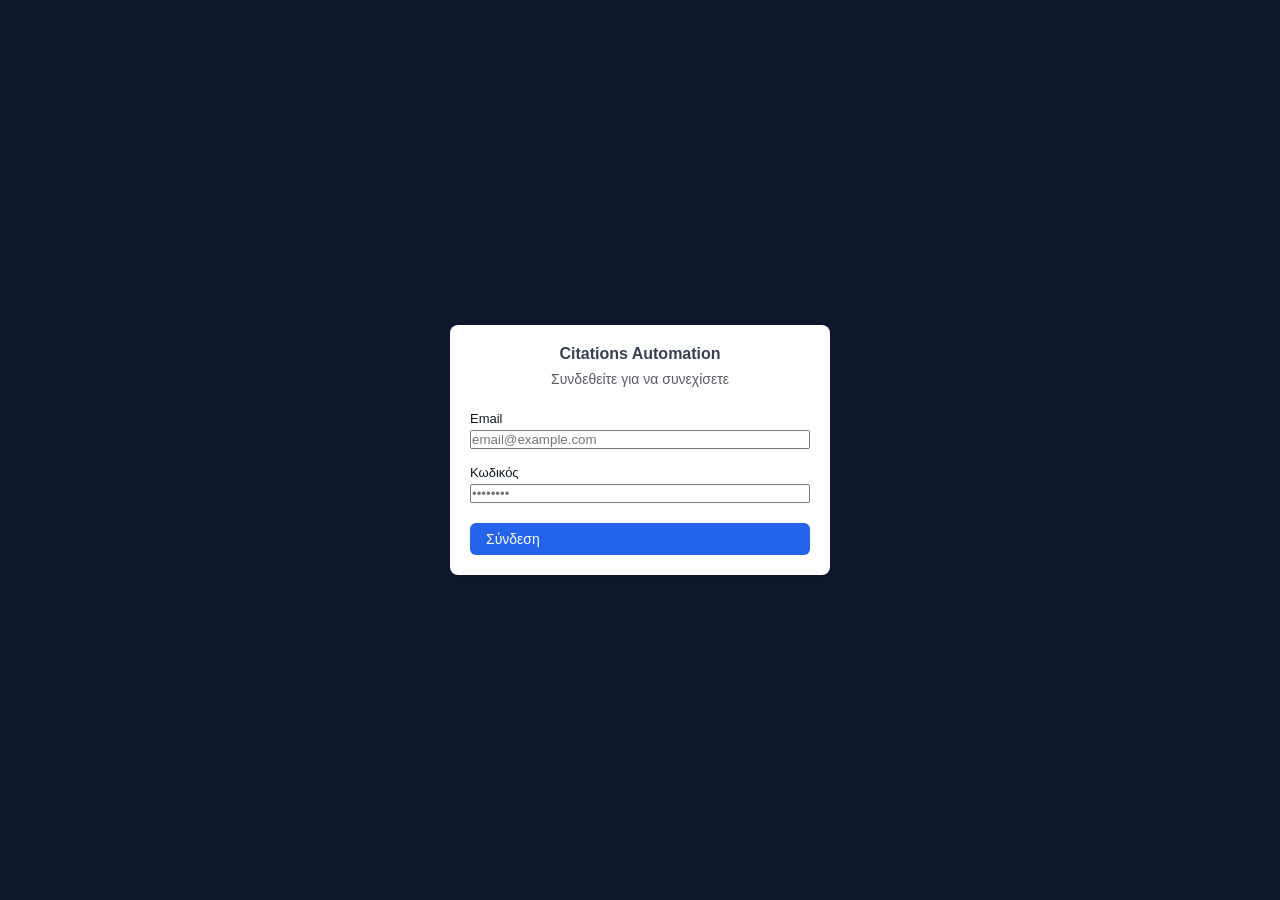
<file: public/index.html>
<!DOCTYPE html>
<html lang="el">
<head>
    <meta charset="UTF-8">
    <meta name="viewport" content="width=device-width, initial-scale=1.0">
    <title>Citations Automation</title>
    <link rel="stylesheet" href="style.css">
</head>
<body>

<!-- LOGIN SCREEN -->
<div id="loginScreen" style="display:flex;align-items:center;justify-content:center;min-height:100vh;background:#0f172a">
    <div class="card" style="max-width:380px;width:100%;margin:20px">
        <h2 style="text-align:center;margin-bottom:8px">Citations Automation</h2>
        <p style="text-align:center;opacity:0.7;margin-bottom:24px;font-size:14px">Συνδεθείτε για να συνεχίσετε</p>
        <div style="margin-bottom:16px">
            <label style="display:block;margin-bottom:4px;font-size:13px">Email</label>
            <input type="email" id="loginEmail" class="input" placeholder="email@example.com" style="width:100%">
        </div>
        <div style="margin-bottom:20px">
            <label style="display:block;margin-bottom:4px;font-size:13px">Κωδικός</label>
            <input type="password" id="loginPassword" class="input" placeholder="••••••••" style="width:100%"
                onkeydown="if(event.key==='Enter')doLogin()">
        </div>
        <div id="loginError" style="color:#f87171;font-size:13px;margin-bottom:12px;display:none"></div>
        <button class="btn btn-primary" style="width:100%" onclick="doLogin()">Σύνδεση</button>
    </div>
</div>

<!-- MAIN APP (hidden until login) -->
<div id="mainApp" style="display:none">

<div class="header">
    <div>
        <h1>Citations Automation</h1>
        <div class="subtitle">Αυτόματες καταχωρήσεις σε καταλόγους για Local SEO</div>
    </div>
    <div style="display:flex;align-items:center;gap:12px">
        <div style="font-size:13px;opacity:0.8" id="connectionStatus">Σύνδεση...</div>
        <button class="btn btn-outline" style="font-size:12px;padding:4px 12px" onclick="doLogout()">Αποσύνδεση</button>
    </div>
</div>

<div class="tabs">
    <div class="tab active" data-tab="businesses">Επιχειρήσεις</div>
    <div class="tab" data-tab="submit">Υποβολή</div>
    <div class="tab" data-tab="status">Κατάσταση</div>
    <div class="tab" data-tab="nap">NAP Checker</div>
    <div class="tab" data-tab="guide">Οδηγός</div>
    <div class="tab" data-tab="settings">Ρυθμίσεις</div>
</div>

<div class="content">

    <!-- ΕΠΙΧΕΙΡΗΣΕΙΣ -->
    <div class="tab-content active" id="tab-businesses">
        <div class="card">
            <div style="display:flex;justify-content:space-between;align-items:center;margin-bottom:16px">
                <h2>Επιχειρήσεις</h2>
                <div class="btn-group" style="margin:0">
                    <button class="btn btn-primary" onclick="showBusinessForm()">+ Νέα Επιχείρηση</button>
                    <label class="btn btn-outline">
                        Εισαγωγή CSV
                        <input type="file" accept=".csv" style="display:none" onchange="importCSV(this)">
                    </label>
                    <button class="btn btn-outline" onclick="exportCSV()">Εξαγωγή CSV</button>
                    <button class="btn btn-outline" onclick="startGoogleImport()" style="background:#4285f4;color:#fff;border-color:#4285f4">
                        <svg style="width:16px;height:16px;vertical-align:middle;margin-right:4px" viewBox="0 0 24 24"><path fill="#fff" d="M12.545 10.239v3.821h5.445c-.712 2.315-2.647 3.972-5.445 3.972a6.033 6.033 0 110-12.064c1.498 0 2.866.549 3.921 1.453l2.814-2.814A9.969 9.969 0 0012.545 2C7.021 2 2.543 6.477 2.543 12s4.478 10 10.002 10c8.396 0 10.249-7.85 9.426-11.748l-9.426-.013z"/></svg>
                        Import από Google
                    </button>
                </div>
            </div>
            <div class="table-wrap">
                <table>
                    <thead>
                        <tr>
                            <th>Επωνυμία</th>
                            <th>Πόλη</th>
                            <th>Τηλέφωνο</th>
                            <th>Κατηγορία</th>
                            <th>Καταχωρήσεις</th>
                            <th>Ενέργειες</th>
                        </tr>
                    </thead>
                    <tbody id="businessList"></tbody>
                </table>
                <div class="empty" id="emptyBusinesses">Δεν υπάρχουν επιχειρήσεις. Προσθέστε μία ή κάντε εισαγωγή CSV.</div>
            </div>
        </div>

        <!-- Φόρμα Επιχείρησης -->
        <div class="card" id="businessForm" style="display:none">
            <h2 id="formTitle">Νέα Επιχείρηση</h2>
            <input type="hidden" id="editBusinessId">
            <div class="form-grid">
                <div class="form-group">
                    <label>Επωνυμία (Ελληνικά) *</label>
                    <input type="text" id="f_name" required placeholder="π.χ. Παπαδόπουλος Υδραυλικός">
                </div>
                <div class="form-group">
                    <label>Επωνυμία (Αγγλικά)</label>
                    <input type="text" id="f_name_en" placeholder="π.χ. Papadopoulos Plumbing">
                </div>
                <div class="form-group">
                    <label>Διεύθυνση</label>
                    <input type="text" id="f_address" placeholder="π.χ. Ερμού 15">
                </div>
                <div class="form-group">
                    <label>Πόλη (Ελληνικά)</label>
                    <input type="text" id="f_city" placeholder="π.χ. Αθήνα">
                </div>
                <div class="form-group">
                    <label>Πόλη (Αγγλικά)</label>
                    <input type="text" id="f_city_en" placeholder="π.χ. Athens">
                </div>
                <div class="form-group">
                    <label>Τ.Κ.</label>
                    <input type="text" id="f_postal_code" placeholder="π.χ. 10563">
                </div>
                <div class="form-group">
                    <label>Περιοχή / Νομός</label>
                    <input type="text" id="f_region" placeholder="π.χ. Αττική">
                </div>
                <div class="form-group">
                    <label>Τηλέφωνο</label>
                    <input type="text" id="f_phone" placeholder="π.χ. 210 1234567">
                </div>
                <div class="form-group">
                    <label>Κινητό</label>
                    <input type="text" id="f_mobile" placeholder="π.χ. 69X XXXX XXX">
                </div>
                <div class="form-group">
                    <label>Email</label>
                    <input type="email" id="f_email" placeholder="π.χ. info@example.gr">
                </div>
                <div class="form-group">
                    <label>Website</label>
                    <input type="url" id="f_website" placeholder="π.χ. https://www.example.gr">
                </div>
                <div class="form-group">
                    <label>Κατηγορία (Ελληνικά)</label>
                    <input type="text" id="f_category" placeholder="π.χ. Υδραυλικός">
                </div>
                <div class="form-group">
                    <label>Κατηγορία (Αγγλικά)</label>
                    <input type="text" id="f_category_en" placeholder="π.χ. Plumber">
                </div>
                <div class="form-group">
                    <label>Υπεύθυνος Επικοινωνίας</label>
                    <input type="text" id="f_contact_person" placeholder="π.χ. Γιώργος Παπαδόπουλος">
                </div>
                <div class="form-group">
                    <label>ΑΦΜ</label>
                    <input type="text" id="f_tax_id" placeholder="π.χ. 123456789">
                </div>
                <div class="form-group">
                    <label>Ωράριο</label>
                    <input type="text" id="f_hours" placeholder="π.χ. Δευ-Παρ 09:00-17:00">
                </div>
                <div class="form-group">
                    <label>Facebook</label>
                    <input type="url" id="f_facebook" placeholder="https://facebook.com/...">
                </div>
                <div class="form-group">
                    <label>Instagram</label>
                    <input type="url" id="f_instagram" placeholder="https://instagram.com/...">
                </div>
                <div class="form-group">
                    <label>LinkedIn</label>
                    <input type="url" id="f_linkedin" placeholder="https://linkedin.com/...">
                </div>
                <div class="form-group full">
                    <label>Περιγραφή (Ελληνικά)</label>
                    <textarea id="f_description_gr" placeholder="Σύντομη περιγραφή της επιχείρησης στα ελληνικά..."></textarea>
                </div>
                <div class="form-group full">
                    <label>Περιγραφή (Αγγλικά)</label>
                    <textarea id="f_description_en" placeholder="Short business description in English..."></textarea>
                </div>
            </div>
            <div class="btn-group">
                <button class="btn btn-primary" onclick="saveBusiness()">Αποθήκευση</button>
                <button class="btn btn-outline" onclick="hideBusinessForm()">Ακύρωση</button>
            </div>
        </div>
    </div>

    <!-- Google Business Import Modal -->
    <div id="googleImportModal" style="display:none;position:fixed;top:0;left:0;right:0;bottom:0;background:rgba(0,0,0,0.5);z-index:1000;align-items:center;justify-content:center">
        <div class="card" style="max-width:600px;width:90%;max-height:80vh;overflow-y:auto;margin:auto;position:relative">
            <button onclick="closeGoogleImport()" style="position:absolute;top:12px;right:12px;background:none;border:none;font-size:20px;cursor:pointer;color:var(--gray-500)">&times;</button>
            <h2>Import από Google Business Profile</h2>
            <div id="googleImportStatus" style="margin:12px 0;font-size:13px;color:var(--gray-500)"></div>
            <div id="googleBusinessList"></div>
            <div id="googleImportActions" style="display:none;margin-top:16px">
                <button class="btn btn-primary" onclick="importSelectedGoogle()">Εισαγωγή Επιλεγμένων</button>
                <button class="btn btn-outline" onclick="closeGoogleImport()">Ακύρωση</button>
            </div>
        </div>
    </div>

    <!-- ΥΠΟΒΟΛΗ -->
    <div class="tab-content" id="tab-submit">
        <div class="card">
            <h2>1. Επιλέξτε Επιχειρήσεις</h2>
            <div style="margin-bottom:10px">
                <button class="btn btn-sm btn-outline" onclick="selectAllBusinesses()">Επιλογή Όλων</button>
                <button class="btn btn-sm btn-outline" onclick="deselectAllBusinesses()">Αποεπιλογή</button>
            </div>
            <div id="businessCheckboxList" style="max-height:300px;overflow-y:auto;border:1px solid var(--gray-200);border-radius:6px;padding:8px"></div>
        </div>

        <div class="card">
            <h2>2. Επιλέξτε Καταλόγους</h2>
            <div style="margin-bottom:10px">
                <button class="btn btn-sm btn-outline" onclick="selectAllDirs()">Επιλογή Όλων</button>
                <button class="btn btn-sm btn-outline" onclick="deselectAllDirs()">Αποεπιλογή Όλων</button>
            </div>
            <div class="dir-grid" id="directoryGrid"></div>
        </div>

        <div class="card">
            <h2>3. Εκκίνηση</h2>
            <p style="font-size:13px;color:var(--gray-500);margin-bottom:12px">
                <strong>Αυτόματη υποβολή:</strong> Ο server ανοίγει browser και συμπληρώνει τις φόρμες αυτόματα.<br>
                <strong>Χειροκίνητη:</strong> Εμφανίζει τα στοιχεία για copy-paste σε κάθε κατάλογο.
            </p>
            <div class="btn-group" style="margin:0">
                <button class="btn btn-success btn-lg" onclick="startAutoSubmit()" id="autoBtn">
                    Αυτόματη Υποβολή
                </button>
                <button class="btn btn-outline btn-lg" onclick="startAutomation()" id="startBtn">
                    Χειροκίνητη (Copy-Paste)
                </button>
                <button class="btn btn-outline btn-lg" onclick="exportReport()">
                    Εξαγωγή Report (CSV)
                </button>
            </div>
        </div>

        <div class="card" id="bulkProgress" style="display:none">
            <h2 id="bulkProgressTitle">Μαζική Υποβολή</h2>
            <div id="bulkProgressText" style="font-size:13px;color:var(--gray-500);margin-bottom:8px"></div>
            <div style="background:var(--gray-200);border-radius:8px;height:10px;overflow:hidden">
                <div id="bulkProgressBar" style="height:100%;background:var(--primary);border-radius:8px;transition:width 0.3s;width:0%"></div>
            </div>
        </div>

        <div class="card" id="progressCard" style="display:none">
            <h2>Κατάλογοι</h2>
            <div class="progress-list" id="progressList"></div>
        </div>
    </div>

    <!-- ΚΑΤΑΣΤΑΣΗ -->
    <div class="tab-content" id="tab-status">
        <div id="statusDashboard" style="display:none;margin-bottom:16px">
            <div style="display:grid;grid-template-columns:repeat(4,1fr);gap:12px;margin-bottom:16px">
                <div class="card" style="margin:0;text-align:center;padding:16px">
                    <div style="font-size:28px;font-weight:700" id="dashTotal">0</div>
                    <div style="font-size:12px;color:var(--gray-500)">Επιχειρήσεις</div>
                </div>
                <div class="card" style="margin:0;text-align:center;padding:16px">
                    <div style="font-size:28px;font-weight:700;color:var(--success)" id="dashSubmitted">0</div>
                    <div style="font-size:12px;color:var(--gray-500)">Καταχωρήσεις</div>
                </div>
                <div class="card" style="margin:0;text-align:center;padding:16px">
                    <div style="font-size:28px;font-weight:700;color:var(--warning)" id="dashPending">0</div>
                    <div style="font-size:12px;color:var(--gray-500)">Εκκρεμείς</div>
                </div>
                <div class="card" style="margin:0;text-align:center;padding:16px">
                    <div style="font-size:28px;font-weight:700;color:var(--danger)" id="dashErrors">0</div>
                    <div style="font-size:12px;color:var(--gray-500)">Σφάλματα</div>
                </div>
            </div>
            <div class="card" style="margin:0;padding:12px 16px">
                <div style="display:flex;align-items:center;gap:12px">
                    <span style="font-size:13px;font-weight:500;white-space:nowrap">Ολοκλήρωση:</span>
                    <div style="flex:1;background:var(--gray-200);border-radius:8px;height:12px;overflow:hidden">
                        <div id="dashProgressBar" style="height:100%;background:var(--success);border-radius:8px;transition:width 0.3s;width:0%"></div>
                    </div>
                    <span style="font-size:13px;font-weight:600;white-space:nowrap" id="dashProgressPct">0%</span>
                </div>
            </div>
        </div>

        <div class="card" id="resubmitFailedCard" style="display:none">
            <div style="display:flex;justify-content:space-between;align-items:center">
                <div>
                    <span style="font-size:14px;font-weight:500">Αποτυχημένες καταχωρήσεις:</span>
                    <span id="failedCount" class="badge badge-error" style="margin-left:8px">0</span>
                </div>
                <button class="btn btn-primary" onclick="resubmitAllFailed()" id="resubmitAllBtn">
                    Επανυποβολή Αποτυχημένων
                </button>
            </div>
            <div id="bulkProgressInfo" style="display:none;margin-top:12px;padding:10px;background:var(--gray-50);border-radius:6px;font-size:13px"></div>
        </div>

        <div class="card">
            <h2>Πίνακας Καταχωρήσεων</h2>
            <div class="table-wrap">
                <table class="matrix-table" id="statusMatrix">
                    <thead><tr><th>Επιχείρηση</th></tr></thead>
                    <tbody></tbody>
                </table>
            </div>
            <div class="empty" id="emptyStatus">Δεν υπάρχουν καταχωρήσεις ακόμα.</div>
        </div>
    </div>

    <!-- NAP CHECKER -->
    <div class="tab-content" id="tab-nap">
        <div class="card" style="background:linear-gradient(135deg,#f0fdf4,#dcfce7);border:1px solid #86efac">
            <h2 style="margin-bottom:4px">NAP Consistency Checker</h2>
            <p style="color:var(--gray-500)">
                Ελέγχει αν τα στοιχεία Name, Address, Phone (NAP) είναι σωστά και συνεπή σε κάθε κατάλογο.
            </p>
        </div>

        <div class="card">
            <h2>1. Επιλέξτε Επιχείρηση</h2>
            <select id="napBusinessSelect" style="width:100%;padding:10px;border:1px solid var(--gray-300);border-radius:6px;font-size:14px">
                <option value="">-- Επιλέξτε επιχείρηση --</option>
            </select>
            <div style="margin-top:12px">
                <button class="btn btn-success" onclick="startNapCheck()">Έλεγχος NAP</button>
            </div>
        </div>

        <div class="card" id="napResults" style="display:none">
            <h2>Αποτελέσματα NAP</h2>
            <div id="napScore" style="text-align:center;padding:16px;margin-bottom:16px;border-radius:8px;font-size:20px;font-weight:bold"></div>
            <div class="table-wrap">
                <table id="napTable">
                    <thead>
                        <tr>
                            <th>Κατάλογος</th>
                            <th>Βρέθηκε</th>
                            <th>Name</th>
                            <th>Address</th>
                            <th>Phone</th>
                            <th>Link</th>
                        </tr>
                    </thead>
                    <tbody id="napTableBody"></tbody>
                </table>
            </div>
            <div id="napProgress" style="margin-top:12px;font-size:13px;color:var(--gray-500)"></div>
        </div>
    </div>

    <!-- ΟΔΗΓΟΣ -->
    <div class="tab-content" id="tab-guide">

        <div class="card" style="background:linear-gradient(135deg,#eff6ff,#dbeafe);border:1px solid #bfdbfe">
            <h2 style="margin-bottom:4px">Οδηγός Χρήσης</h2>
            <p style="color:var(--gray-500)">
                Αυτοματοποιημένες καταχωρήσεις επιχειρήσεων σε 8 online καταλόγους για Local SEO.
            </p>
        </div>

        <!-- ΤΙ ΚΑΝΕΙ -->
        <div class="card">
            <h2>Τι κάνει αυτό το εργαλείο;</h2>
            <p style="line-height:1.8">
                Παίρνει τα στοιχεία μιας επιχείρησης (Όνομα, Διεύθυνση, Τηλέφωνο, κλπ) και τα
                <strong>υποβάλλει αυτόματα</strong> σε online καταλόγους επιχειρήσεων.
                Αυτές οι καταχωρήσεις (citations) βοηθούν την επιχείρηση να εμφανίζεται ψηλότερα
                στα τοπικά αποτελέσματα αναζήτησης (Google Maps κλπ).
            </p>
            <p style="line-height:1.8;margin-top:8px">
                Αντί να μπαίνετε χειροκίνητα σε κάθε κατάλογο και να συμπληρώνετε φόρμες,
                το εργαλείο <strong>ανοίγει αυτόματα browser</strong>, συμπληρώνει τα πεδία,
                και σταματάει μόνο όταν χρειάζεται κάτι χειροκίνητο (CAPTCHA, login).
            </p>
            <div style="background:var(--gray-50);padding:14px;border-radius:6px;margin-top:12px;font-size:14px;line-height:1.7">
                <strong>~15-20 λεπτά</strong> ανά επιχείρηση για 8 καταλόγους (αντί 2+ ώρες χειροκίνητα)
            </div>
        </div>

        <!-- ΒΗΜΑΤΑ -->
        <div class="card">
            <h2>Πώς δουλεύει βήμα-βήμα</h2>

            <div class="guide-step">
                <div class="guide-step-number">1</div>
                <div class="guide-step-content">
                    <h3>Προσθέστε επιχείρηση <span style="font-weight:400;color:var(--gray-500)">(tab "Επιχειρήσεις")</span></h3>
                    <p>Πατήστε <strong>"+ Νέα Επιχείρηση"</strong> και συμπληρώστε τα στοιχεία.</p>
                    <div class="guide-fields">
                        <div class="guide-field required">
                            <div class="guide-field-label">Υποχρεωτικά</div>
                            <div>Επωνυμία (Ελληνικά)</div>
                        </div>
                        <div class="guide-field recommended">
                            <div class="guide-field-label">Συνιστώμενα</div>
                            <div>Επωνυμία EN, Διεύθυνση, Πόλη (GR+EN), Τηλέφωνο, Email, Website, Κατηγορία (GR+EN), Περιγραφή (GR+EN)</div>
                        </div>
                    </div>
                    <p style="margin-top:8px;color:var(--gray-500);font-size:13px">
                        Όσο περισσότερα πεδία συμπληρώσετε, τόσο καλύτερα δουλεύει ο αυτοματισμός.
                    </p>
                </div>
            </div>

            <div class="guide-step">
                <div class="guide-step-number">2</div>
                <div class="guide-step-content">
                    <h3>Ξεκινήστε την υποβολή <span style="font-weight:400;color:var(--gray-500)">(tab "Υποβολή")</span></h3>
                    <p>Επιλέξτε την επιχείρηση, τσεκάρετε τους καταλόγους, και πατήστε <strong>"Εκκίνηση Αυτοματισμού"</strong>.</p>
                </div>
            </div>

            <div class="guide-step">
                <div class="guide-step-number">3</div>
                <div class="guide-step-content">
                    <h3>Κατά τον αυτοματισμό</h3>
                    <p>Για κάθε κατάλογο γίνονται τα εξής:</p>
                    <div class="guide-flow">
                        <div class="guide-flow-item">Ανοίγει browser</div>
                        <div class="guide-flow-arrow">&rarr;</div>
                        <div class="guide-flow-item">Πηγαίνει στη σελίδα εγγραφής</div>
                        <div class="guide-flow-arrow">&rarr;</div>
                        <div class="guide-flow-item highlight">Συμπληρώνει αυτόματα τα πεδία</div>
                        <div class="guide-flow-arrow">&rarr;</div>
                        <div class="guide-flow-item warning">Σταματάει - Εμφανίζεται πορτοκαλί μπάρα</div>
                    </div>
                    <p style="margin-top:12px">Εσείς:</p>
                    <ol style="margin-left:20px;line-height:2">
                        <li>Ελέγχετε τα στοιχεία στον browser</li>
                        <li>Λύνετε τυχόν CAPTCHA</li>
                        <li>Πατάτε <strong>"Συνέχεια"</strong> στην πορτοκαλί μπάρα</li>
                    </ol>
                    <p style="margin-top:4px;color:var(--gray-500);font-size:13px">Μετά προχωράει αυτόματα στον επόμενο κατάλογο.</p>
                </div>
            </div>

            <div class="guide-step">
                <div class="guide-step-number">4</div>
                <div class="guide-step-content">
                    <h3>Παρακολούθηση <span style="font-weight:400;color:var(--gray-500)">(tab "Κατάσταση")</span></h3>
                    <p>Πίνακας με όλες τις επιχειρήσεις και τους καταλόγους. Κάθε κελί δείχνει:</p>
                    <div style="display:flex;gap:16px;margin-top:10px;flex-wrap:wrap;align-items:center">
                        <div><span class="badge badge-pending">Εκκρεμεί</span> Δεν έχει υποβληθεί</div>
                        <div><span class="badge badge-running">Σε εξέλιξη</span> Τρέχει τώρα</div>
                        <div><span class="badge badge-waiting">Αναμονή</span> Θέλει ενέργεια</div>
                        <div><span class="badge badge-submitted">Ολοκληρώθηκε</span> Υποβλήθηκε</div>
                        <div><span class="badge badge-error">Σφάλμα</span> Απέτυχε</div>
                    </div>
                </div>
            </div>
        </div>

        <!-- ΚΑΤΑΛΟΓΟΙ -->
        <div class="card">
            <h2>Υποστηριζόμενοι κατάλογοι (6)</h2>
            <table>
                <thead>
                    <tr>
                        <th>Κατάλογος</th>
                        <th>Τύπος</th>
                        <th>Λεπτομέρειες</th>
                    </tr>
                </thead>
                <tbody>
                    <tr>
                        <td><strong>Χρυσός Οδηγός (xo.gr)</strong></td>
                        <td><span class="badge badge-submitted">Ελληνικός</span></td>
                        <td>Ο μεγαλύτερος ελληνικός κατάλογος. Δωρεάν εγγραφή. Αυτόματη συμπλήρωση φόρμας.</td>
                    </tr>
                    <tr>
                        <td><strong>Vrisko.gr (11880)</strong></td>
                        <td><span class="badge badge-submitted">Ελληνικός</span></td>
                        <td>Δεύτερος μεγαλύτερος ελληνικός κατάλογος. Δωρεάν εγγραφή. Αυτόματη συμπλήρωση.</td>
                    </tr>
                    <tr>
                        <td><strong>Vres.gr</strong></td>
                        <td><span class="badge badge-submitted">Ελληνικός</span></td>
                        <td>Ελληνικός κατάλογος επιχειρήσεων. Δωρεάν εγγραφή.</td>
                    </tr>
                    <tr>
                        <td><strong>FindHere.gr</strong></td>
                        <td><span class="badge badge-submitted">Ελληνικός</span></td>
                        <td>Ελληνικός κατάλογος. Δωρεάν καταχώρηση επιχείρησης.</td>
                    </tr>
                    <tr>
                        <td><strong>StigMap.gr</strong></td>
                        <td><span class="badge badge-submitted">Ελληνικός</span></td>
                        <td>Ελληνικός κατάλογος με χάρτη. Δωρεάν εγγραφή.</td>
                    </tr>
                    <tr>
                        <td><strong>CityMaps.gr</strong></td>
                        <td><span class="badge badge-submitted">Ελληνικός</span></td>
                        <td>Ελληνικός κατάλογος με χάρτες πόλεων. Δωρεάν καταχώρηση.</td>
                    </tr>
                </tbody>
            </table>
        </div>

        <!-- TIPS -->
        <div class="card">
            <h2>Σημαντικές συμβουλές</h2>
            <div class="guide-tips">
                <div class="guide-tip">
                    <div class="guide-tip-icon" style="background:#dcfce7;color:var(--success)">!</div>
                    <div>
                        <strong>Συνέπεια στα στοιχεία (NAP)</strong><br>
                        <span style="color:var(--gray-500)">Χρησιμοποιήστε ακριβώς το ίδιο Όνομα, Διεύθυνση και Τηλέφωνο σε όλους τους καταλόγους. Αυτός είναι ο #1 παράγοντας για τα citations.</span>
                    </div>
                </div>
                <div class="guide-tip">
                    <div class="guide-tip-icon" style="background:#dbeafe;color:var(--primary)">!</div>
                    <div>
                        <strong>Συμπληρώστε τα στοιχεία στα Ελληνικά</strong><br>
                        <span style="color:var(--gray-500)">Όλοι οι κατάλογοι είναι ελληνικοί και χρησιμοποιούν τα ελληνικά στοιχεία.</span>
                    </div>
                </div>
                <div class="guide-tip">
                    <div class="guide-tip-icon" style="background:#fef3c7;color:var(--warning)">!</div>
                    <div>
                        <strong>Ελέγξτε τα email σας μετά τις υποβολές</strong><br>
                        <span style="color:var(--gray-500)">Οι περισσότεροι κατάλογοι στέλνουν email επαλήθευσης. Πρέπει να πατήσετε τον σύνδεσμο.</span>
                    </div>
                </div>
                <div class="guide-tip">
                    <div class="guide-tip-icon" style="background:#f3e8ff;color:#7c3aed">!</div>
                    <div>
                        <strong>Κάποιοι κατάλογοι θέλουν λογαριασμό</strong><br>
                        <span style="color:var(--gray-500)">Bing &rarr; Microsoft account, Apple &rarr; Apple ID. Φτιάξτε τους πριν ξεκινήσετε.</span>
                    </div>
                </div>
                <div class="guide-tip">
                    <div class="guide-tip-icon" style="background:#fce4ec;color:var(--danger)">!</div>
                    <div>
                        <strong>Μία επιχείρηση τη φορά</strong><br>
                        <span style="color:var(--gray-500)">Ο αυτοματισμός ανοίγει πραγματικά παράθυρα browser. Ολοκληρώστε μία επιχείρηση πριν ξεκινήσετε την επόμενη.</span>
                    </div>
                </div>
                <div class="guide-tip">
                    <div class="guide-tip-icon" style="background:#dcfce7;color:var(--success)">!</div>
                    <div>
                        <strong>Χρησιμοποιήστε συγκεκριμένες κατηγορίες</strong><br>
                        <span style="color:var(--gray-500)">Π.χ. "Υδραυλικός" αντί "Υπηρεσίες". Το εργαλείο τις πληκτρολογεί για autocomplete.</span>
                    </div>
                </div>
            </div>
        </div>

        <!-- ΜΑΖΙΚΗ ΕΙΣΑΓΩΓΗ -->
        <div class="card">
            <h2>Μαζική εισαγωγή με CSV</h2>
            <p style="line-height:1.8;margin-bottom:12px">
                Για πολλές επιχειρήσεις μαζί, φτιάξτε ένα αρχείο CSV (π.χ. στο Excel/Google Sheets)
                και κάντε κλικ στο "Εισαγωγή CSV". Το εργαλείο αναγνωρίζει πολλά ονόματα στηλών:
            </p>
            <div style="overflow-x:auto">
                <table style="font-size:13px">
                    <thead>
                        <tr><th>Πεδίο</th><th>Αποδεκτά ονόματα στηλών</th></tr>
                    </thead>
                    <tbody>
                        <tr><td>Επωνυμία</td><td><code>business_name</code>, <code>company_name</code>, <code>eponymia</code>, <code>name</code></td></tr>
                        <tr><td>Διεύθυνση</td><td><code>address</code>, <code>dieuthinsi</code>, <code>street</code></td></tr>
                        <tr><td>Πόλη</td><td><code>city</code>, <code>poli</code></td></tr>
                        <tr><td>Τ.Κ.</td><td><code>postal_code</code>, <code>zip</code>, <code>tk</code></td></tr>
                        <tr><td>Τηλέφωνο</td><td><code>phone</code>, <code>tilefono</code>, <code>tel</code></td></tr>
                        <tr><td>Κινητό</td><td><code>mobile</code>, <code>kinito</code></td></tr>
                        <tr><td>Email</td><td><code>email</code></td></tr>
                        <tr><td>Website</td><td><code>website</code>, <code>url</code></td></tr>
                        <tr><td>Κατηγορία</td><td><code>category</code>, <code>kategoria</code></td></tr>
                        <tr><td>Περιγραφή</td><td><code>description_gr</code>, <code>perigrafi</code></td></tr>
                        <tr><td>ΑΦΜ</td><td><code>tax_id</code>, <code>afm</code></td></tr>
                        <tr><td>Νομός</td><td><code>region</code>, <code>nomos</code></td></tr>
                        <tr><td>Ωράριο</td><td><code>hours</code>, <code>ores</code></td></tr>
                    </tbody>
                </table>
            </div>
        </div>

        <!-- ΑΝΤΙΜΕΤΩΠΙΣΗ ΠΡΟΒΛΗΜΑΤΩΝ -->
        <div class="card">
            <h2>Αντιμετώπιση προβλημάτων</h2>
            <table style="font-size:13px">
                <thead><tr><th style="width:35%">Πρόβλημα</th><th>Λύση</th></tr></thead>
                <tbody>
                    <tr>
                        <td>Δεν ανοίγει browser</td>
                        <td>Βεβαιωθείτε ότι είναι εγκατεστημένο το Playwright: <code>python3 -m playwright install chromium</code></td>
                    </tr>
                    <tr>
                        <td>Τα πεδία δεν συμπληρώνονται σωστά</td>
                        <td>Ο κατάλογος μπορεί να άλλαξε τη σελίδα του. Τα selectors στα αρχεία automation χρειάζονται ενημέρωση.</td>
                    </tr>
                    <tr>
                        <td>Ο αυτοματισμός κολλάει</td>
                        <td>Ελέγξτε το παράθυρο browser για popups ή dialogs. Κλείστε τα χειροκίνητα και πατήστε "Συνέχεια".</td>
                    </tr>
                    <tr>
                        <td>Σφάλμα "No active automation"</td>
                        <td>Ο αυτοματισμός μπορεί να τελείωσε ή να απέτυχε. Ελέγξτε τον πίνακα προόδου.</td>
                    </tr>
                    <tr>
                        <td>Το CSV δεν φορτώνει</td>
                        <td>Βεβαιωθείτε ότι το αρχείο είναι UTF-8 και έχει header row με αναγνωρίσιμα ονόματα στηλών.</td>
                    </tr>
                </tbody>
            </table>
        </div>

    </div>

    <!-- ΡΥΘΜΙΣΕΙΣ -->
    <div class="tab-content" id="tab-settings">
        <div class="card">
            <h2>CAPTCHA Solver (2Captcha)</h2>
            <p style="font-size:13px;color:var(--gray-500);margin-bottom:12px">
                Για αυτόματη επίλυση CAPTCHA χρειάζεται λογαριασμός στο
                <a href="https://2captcha.com/?from=23telegramdeveloperbots" target="_blank">2captcha.com</a>.
                Κόστος: ~$2-3 ανά 1000 CAPTCHAs. Χωρίς αυτό, ο αυτοματισμός σταματάει στα CAPTCHA.
            </p>
            <div class="form-grid" style="max-width:500px">
                <div class="form-group">
                    <label>2Captcha API Key</label>
                    <input type="text" id="setting_twocaptcha" placeholder="Εισάγετε το API key...">
                </div>
            </div>
            <div class="btn-group">
                <button class="btn btn-primary" onclick="saveCaptchaKey()">Αποθήκευση</button>
            </div>
            <div id="captchaStatus" style="margin-top:10px;font-size:13px;color:var(--gray-500)"></div>
        </div>

        <div class="card">
            <h2>Proxies</h2>
            <p style="font-size:13px;color:var(--gray-500);margin-bottom:12px">
                Λίστα proxy servers (ένα ανά γραμμή, format: <code>http://user:pass@host:port</code>).
                Χρησιμοποιούνται τυχαία σε κάθε κατάλογο για αποφυγή blocks.
            </p>
            <div class="form-group" style="max-width:500px">
                <textarea id="setting_proxies" rows="4" placeholder="http://user:pass@proxy1.com:8080&#10;http://user:pass@proxy2.com:8080"></textarea>
            </div>
            <div class="btn-group">
                <button class="btn btn-primary" onclick="saveProxyList()">Αποθήκευση</button>
            </div>
            <div id="proxyStatus" style="margin-top:10px;font-size:13px"></div>
        </div>

        <div class="card">
            <h2>Email Ειδοποιήσεις</h2>
            <p style="font-size:13px;color:var(--gray-500);margin-bottom:12px">
                Αποστολή email όταν ολοκληρωθούν όλες οι υποβολές μιας επιχείρησης.
            </p>
            <div class="form-grid" style="max-width:500px">
                <div class="form-group">
                    <label>SMTP Host</label>
                    <input type="text" id="setting_smtp_host" placeholder="smtp.gmail.com">
                </div>
                <div class="form-group">
                    <label>SMTP Port</label>
                    <input type="text" id="setting_smtp_port" placeholder="587">
                </div>
                <div class="form-group">
                    <label>SMTP User</label>
                    <input type="text" id="setting_smtp_user" placeholder="email@example.com">
                </div>
                <div class="form-group">
                    <label>SMTP Password</label>
                    <input type="password" id="setting_smtp_password" placeholder="••••••••">
                </div>
                <div class="form-group full">
                    <label>Email Ειδοποίησης</label>
                    <input type="email" id="setting_notify_email" placeholder="notify@example.com">
                </div>
            </div>
            <div class="btn-group">
                <button class="btn btn-primary" onclick="saveEmailSettings()">Αποθήκευση</button>
            </div>
            <div id="emailStatus" style="margin-top:10px;font-size:13px"></div>
        </div>

        <div class="card">
            <h2>Google Business Profile</h2>
            <p style="font-size:13px;color:var(--gray-500);margin-bottom:12px">
                Σύνδεση με Google Business Profile API για αυτόματη εισαγωγή στοιχείων επιχειρήσεων.
                Χρειάζεται Google Cloud project με Business Profile API enabled.
            </p>
            <div class="form-grid" style="max-width:500px">
                <div class="form-group">
                    <label>Google Client ID</label>
                    <input type="text" id="setting_google_client_id" placeholder="xxxxx.apps.googleusercontent.com">
                </div>
                <div class="form-group">
                    <label>Google Client Secret</label>
                    <input type="password" id="setting_google_client_secret" placeholder="••••••••">
                </div>
            </div>
            <div class="btn-group">
                <button class="btn btn-primary" onclick="saveGoogleSettings()">Αποθήκευση</button>
            </div>
            <div id="googleSettingsStatus" style="margin-top:10px;font-size:13px"></div>
        </div>

        <div class="card">
            <h2>Automation Server</h2>
            <p style="font-size:13px;color:var(--gray-500);margin-bottom:8px">
                Σύνδεση με τον VPS server που τρέχει τον αυτοματισμό.
            </p>
            <div style="display:flex;gap:10px;align-items:center">
                <span style="font-size:14px;font-weight:500">Status:</span>
                <span id="serverStatus" class="badge badge-pending">Checking...</span>
            </div>
        </div>
    </div>

</div>


</div><!-- /mainApp -->

<script src="supabase-config.js"></script>
<script src="app.js"></script>
<script>
// Login via Supabase Auth
async function doLogin() {
    const email = document.getElementById('loginEmail').value.trim();
    const pass = document.getElementById('loginPassword').value;
    const errEl = document.getElementById('loginError');
    errEl.style.display = 'none';

    if (!email || !pass) {
        errEl.textContent = 'Συμπληρώστε email και κωδικό';
        errEl.style.display = 'block';
        return;
    }

    try {
        const res = await fetch(`${SUPABASE_URL}/auth/v1/token?grant_type=password`, {
            method: 'POST',
            headers: {
                'apikey': SUPABASE_ANON_KEY,
                'Content-Type': 'application/json',
            },
            body: JSON.stringify({ email, password: pass }),
        });
        const data = await res.json();

        if (data.access_token) {
            localStorage.setItem('citations_token', data.access_token);
            localStorage.setItem('citations_email', email);
            showApp();
        } else {
            errEl.textContent = data.error_description || data.msg || 'Λάθος email ή κωδικός';
            errEl.style.display = 'block';
        }
    } catch (e) {
        errEl.textContent = 'Σφάλμα σύνδεσης. Δοκιμάστε ξανά.';
        errEl.style.display = 'block';
    }
}

function showApp() {
    document.getElementById('loginScreen').style.display = 'none';
    document.getElementById('mainApp').style.display = 'block';
}

function doLogout() {
    localStorage.removeItem('citations_token');
    localStorage.removeItem('citations_email');
    document.getElementById('mainApp').style.display = 'none';
    document.getElementById('loginScreen').style.display = 'flex';
}

// Auto-login if token exists
(function checkSession() {
    const token = localStorage.getItem('citations_token');
    if (token) {
        // Verify token is still valid
        fetch(`${SUPABASE_URL}/auth/v1/user`, {
            headers: {
                'apikey': SUPABASE_ANON_KEY,
                'Authorization': `Bearer ${token}`,
            },
        }).then(r => {
            if (r.ok) showApp();
            else doLogout();
        }).catch(() => doLogout());
    }
})();
</script>
</body>
</html>
</file>
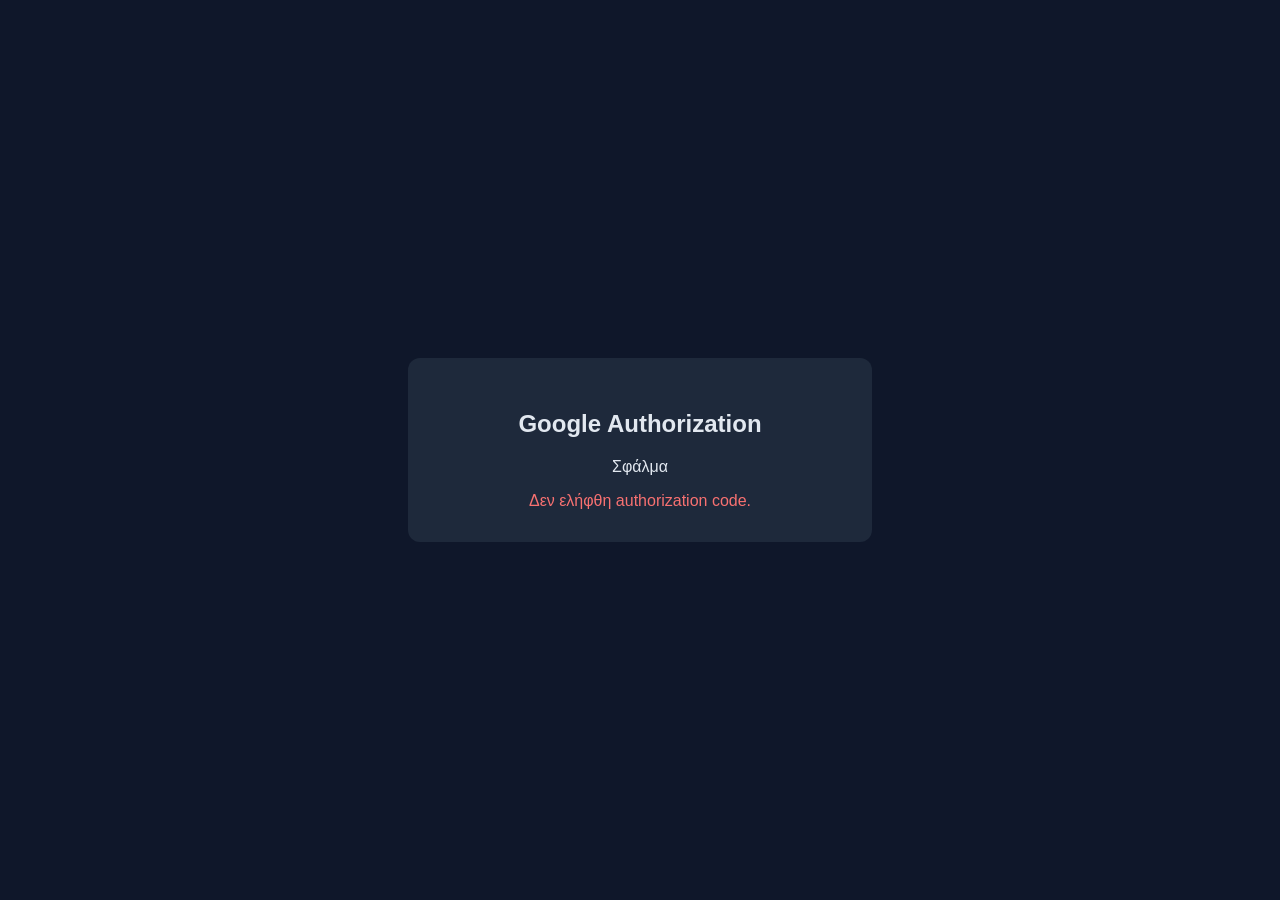
<file: public/google-callback.html>
<!DOCTYPE html>
<html lang="el">
<head>
    <meta charset="UTF-8">
    <meta name="viewport" content="width=device-width, initial-scale=1.0">
    <title>Google Authorization - Citations</title>
    <style>
        body {
            font-family: -apple-system, BlinkMacSystemFont, 'Segoe UI', Roboto, sans-serif;
            display: flex; align-items: center; justify-content: center;
            min-height: 100vh; margin: 0; background: #0f172a; color: #e2e8f0;
        }
        .card {
            background: #1e293b; border-radius: 12px; padding: 32px;
            max-width: 400px; width: 90%; text-align: center;
        }
        .spinner {
            border: 3px solid #334155; border-top: 3px solid #4285f4;
            border-radius: 50%; width: 40px; height: 40px;
            animation: spin 1s linear infinite; margin: 16px auto;
        }
        @keyframes spin { to { transform: rotate(360deg); } }
        .error { color: #f87171; margin-top: 12px; }
        .success { color: #86efac; margin-top: 12px; }
    </style>
</head>
<body>
    <div class="card">
        <h2>Google Authorization</h2>
        <div class="spinner" id="spinner"></div>
        <p id="status">Ολοκλήρωση σύνδεσης με Google...</p>
        <div id="message"></div>
    </div>

    <script>
    (function() {
        const params = new URLSearchParams(window.location.search);
        const code = params.get('code');
        const error = params.get('error');

        if (error) {
            document.getElementById('spinner').style.display = 'none';
            document.getElementById('status').textContent = 'Η σύνδεση ακυρώθηκε.';
            document.getElementById('message').className = 'error';
            document.getElementById('message').textContent = error;
            return;
        }

        if (code) {
            // Send code back to parent window
            if (window.opener) {
                window.opener.postMessage({ type: 'google_auth_code', code: code }, '*');
                document.getElementById('spinner').style.display = 'none';
                document.getElementById('status').textContent = 'Επιτυχής σύνδεση!';
                document.getElementById('message').className = 'success';
                document.getElementById('message').textContent = 'Μπορείτε να κλείσετε αυτό το παράθυρο.';
                setTimeout(() => window.close(), 2000);
            } else {
                document.getElementById('spinner').style.display = 'none';
                document.getElementById('status').textContent = 'Ο κωδικός λήφθηκε.';
                document.getElementById('message').className = 'success';
                document.getElementById('message').textContent = 'Κλείστε αυτό το παράθυρο και επιστρέψτε στην εφαρμογή.';
            }
        } else {
            document.getElementById('spinner').style.display = 'none';
            document.getElementById('status').textContent = 'Σφάλμα';
            document.getElementById('message').className = 'error';
            document.getElementById('message').textContent = 'Δεν ελήφθη authorization code.';
        }
    })();
    </script>
</body>
</html>
</file>
<file: public/style.css>
:root {
    --primary: #2563eb;
    --primary-dark: #1d4ed8;
    --success: #16a34a;
    --warning: #d97706;
    --danger: #dc2626;
    --gray-50: #f9fafb;
    --gray-100: #f3f4f6;
    --gray-200: #e5e7eb;
    --gray-300: #d1d5db;
    --gray-500: #6b7280;
    --gray-700: #374151;
    --gray-900: #111827;
    --radius: 8px;
}

* { box-sizing: border-box; margin: 0; padding: 0; }

body {
    font-family: -apple-system, BlinkMacSystemFont, 'Segoe UI', Roboto, sans-serif;
    background: var(--gray-50);
    color: var(--gray-900);
    min-height: 100vh;
}

/* Header */
.header {
    background: linear-gradient(135deg, var(--primary) 0%, var(--primary-dark) 100%);
    color: white;
    padding: 16px 24px;
    display: flex;
    align-items: center;
    justify-content: space-between;
    box-shadow: 0 2px 8px rgba(0,0,0,0.15);
}
.header h1 { font-size: 20px; font-weight: 600; }
.header .subtitle { font-size: 13px; opacity: 0.85; }

/* Tabs */
.tabs {
    display: flex;
    background: white;
    border-bottom: 2px solid var(--gray-200);
    padding: 0 24px;
}
.tab {
    padding: 12px 20px;
    cursor: pointer;
    font-size: 14px;
    font-weight: 500;
    color: var(--gray-500);
    border-bottom: 2px solid transparent;
    margin-bottom: -2px;
    transition: all 0.2s;
}
.tab:hover { color: var(--gray-700); }
.tab.active { color: var(--primary); border-bottom-color: var(--primary); }

/* Content */
.content { padding: 24px; max-width: 1200px; margin: 0 auto; }
.tab-content { display: none; }
.tab-content.active { display: block; }

/* Cards */
.card {
    background: white;
    border-radius: var(--radius);
    box-shadow: 0 1px 3px rgba(0,0,0,0.1);
    padding: 20px;
    margin-bottom: 16px;
}
.card h2 { font-size: 16px; margin-bottom: 16px; color: var(--gray-700); }

/* Forms */
.form-grid {
    display: grid;
    grid-template-columns: repeat(auto-fill, minmax(280px, 1fr));
    gap: 12px;
}
.form-group { display: flex; flex-direction: column; }
.form-group label {
    font-size: 12px;
    font-weight: 600;
    color: var(--gray-500);
    margin-bottom: 4px;
    text-transform: uppercase;
    letter-spacing: 0.5px;
}
.form-group input, .form-group textarea, .form-group select {
    padding: 8px 12px;
    border: 1px solid var(--gray-300);
    border-radius: 6px;
    font-size: 14px;
    transition: border-color 0.2s;
}
.form-group input:focus, .form-group textarea:focus {
    outline: none;
    border-color: var(--primary);
    box-shadow: 0 0 0 3px rgba(37, 99, 235, 0.1);
}
.form-group textarea { min-height: 80px; resize: vertical; }
.form-group.full { grid-column: 1 / -1; }

/* Buttons */
.btn {
    padding: 8px 16px;
    border: none;
    border-radius: 6px;
    font-size: 14px;
    font-weight: 500;
    cursor: pointer;
    transition: all 0.2s;
    display: inline-flex;
    align-items: center;
    gap: 6px;
}
.btn-primary { background: var(--primary); color: white; }
.btn-primary:hover { background: var(--primary-dark); }
.btn-success { background: var(--success); color: white; }
.btn-success:hover { background: #15803d; }
.btn-danger { background: var(--danger); color: white; }
.btn-danger:hover { background: #b91c1c; }
.btn-outline {
    background: white;
    color: var(--gray-700);
    border: 1px solid var(--gray-300);
}
.btn-outline:hover { background: var(--gray-50); }
.btn-sm { padding: 5px 10px; font-size: 12px; }
.btn-lg { padding: 12px 24px; font-size: 16px; }

.btn-group { display: flex; gap: 8px; margin-top: 16px; }

/* Table */
.table-wrap { overflow-x: auto; }
table { width: 100%; border-collapse: collapse; font-size: 14px; }
th { text-align: left; padding: 10px 12px; background: var(--gray-50); color: var(--gray-500); font-size: 12px; text-transform: uppercase; letter-spacing: 0.5px; border-bottom: 2px solid var(--gray-200); }
td { padding: 10px 12px; border-bottom: 1px solid var(--gray-100); }
tr:hover td { background: var(--gray-50); }

/* Status badges */
.badge {
    display: inline-block;
    padding: 2px 8px;
    border-radius: 12px;
    font-size: 11px;
    font-weight: 600;
    text-transform: uppercase;
}
.badge-pending { background: var(--gray-100); color: var(--gray-500); }
.badge-running { background: #dbeafe; color: var(--primary); }
.badge-submitted { background: #dcfce7; color: var(--success); }
.badge-error { background: #fee2e2; color: var(--danger); }
.badge-already_listed { background: #e0e7ff; color: #4338ca; }
.badge-waiting { background: #fef3c7; color: var(--warning); }

/* Directory checkboxes */
.dir-grid {
    display: grid;
    grid-template-columns: repeat(auto-fill, minmax(260px, 1fr));
    gap: 10px;
}
.dir-item {
    display: flex;
    align-items: center;
    gap: 10px;
    padding: 12px;
    border: 1px solid var(--gray-200);
    border-radius: 6px;
    cursor: pointer;
    transition: all 0.2s;
}
.dir-item:hover { border-color: var(--primary); background: #eff6ff; }
.dir-item.selected { border-color: var(--primary); background: #eff6ff; }
.dir-item input[type="checkbox"] { width: 18px; height: 18px; accent-color: var(--primary); }
.dir-item .dir-info { flex: 1; }
.dir-item .dir-name { font-weight: 600; font-size: 14px; }
.dir-item .dir-type { font-size: 12px; color: var(--gray-500); }

/* Progress */
.progress-list { display: flex; flex-direction: column; gap: 10px; }
.progress-item {
    display: flex;
    align-items: center;
    gap: 12px;
    padding: 12px;
    background: var(--gray-50);
    border-radius: 6px;
    border-left: 3px solid var(--gray-300);
}
.progress-item.running { border-left-color: var(--primary); background: #eff6ff; }
.progress-item.waiting { border-left-color: var(--warning); background: #fffbeb; }
.progress-item.success { border-left-color: var(--success); background: #f0fdf4; }
.progress-item.error { border-left-color: var(--danger); background: #fef2f2; }
.progress-item .dir-label { font-weight: 600; min-width: 200px; }
.progress-item .message { flex: 1; font-size: 13px; color: var(--gray-500); }

/* Status matrix */
.matrix-table th, .matrix-table td { text-align: center; padding: 8px; }
.matrix-table th:first-child, .matrix-table td:first-child { text-align: left; }

/* CSV area */
.csv-area {
    margin-top: 12px;
    display: flex;
    gap: 12px;
    align-items: center;
    flex-wrap: wrap;
}

/* Empty state */
.empty { text-align: center; padding: 40px; color: var(--gray-500); }

/* Directory cards (submit tab) */
.dir-card {
    background: white;
    border: 1px solid var(--gray-200);
    border-radius: var(--radius);
    margin-bottom: 14px;
    overflow: hidden;
    transition: all 0.2s;
}
.dir-card.done { border-color: var(--success); opacity: 0.7; }
.dir-card.done .dir-card-header { background: #f0fdf4; }
.dir-card.opened { border-color: var(--primary); }
.dir-card-header {
    display: flex;
    justify-content: space-between;
    align-items: center;
    padding: 14px 16px;
    background: var(--gray-50);
    border-bottom: 1px solid var(--gray-100);
    flex-wrap: wrap;
    gap: 8px;
}
.dir-card-header strong { font-size: 15px; margin-right: 8px; }
.dir-card-actions { display: flex; gap: 6px; }

/* Copy fields */
.copy-fields { padding: 10px 16px; }
.copy-row {
    display: flex;
    align-items: center;
    gap: 10px;
    padding: 6px 0;
    border-bottom: 1px solid var(--gray-50);
}
.copy-row:last-child { border-bottom: none; }
.copy-label {
    font-size: 12px;
    font-weight: 600;
    color: var(--gray-500);
    min-width: 100px;
    text-transform: uppercase;
    letter-spacing: 0.3px;
}
.copy-value {
    flex: 1;
    font-size: 14px;
    color: var(--gray-900);
    overflow: hidden;
    text-overflow: ellipsis;
    white-space: nowrap;
}
.copy-btn { flex-shrink: 0; font-size: 11px !important; padding: 3px 8px !important; }
.copy-btn.copied { background: var(--success) !important; color: white !important; border-color: var(--success) !important; }

/* Guide - Steps */
.guide-step {
    display: flex;
    gap: 16px;
    margin-bottom: 24px;
    padding-bottom: 24px;
    border-bottom: 1px solid var(--gray-100);
}
.guide-step:last-child { border-bottom: none; margin-bottom: 0; padding-bottom: 0; }
.guide-step-number {
    flex-shrink: 0;
    width: 36px;
    height: 36px;
    background: var(--primary);
    color: white;
    border-radius: 50%;
    display: flex;
    align-items: center;
    justify-content: center;
    font-weight: 700;
    font-size: 16px;
}
.guide-step-content { flex: 1; }
.guide-step-content h3 { font-size: 15px; margin-bottom: 6px; }
.guide-step-content p { font-size: 14px; line-height: 1.7; color: var(--gray-700); }

/* Guide - Fields */
.guide-fields { display: flex; gap: 10px; margin-top: 10px; flex-wrap: wrap; }
.guide-field {
    padding: 8px 14px;
    border-radius: 6px;
    font-size: 13px;
    line-height: 1.6;
}
.guide-field.required { background: #fee2e2; border: 1px solid #fca5a5; }
.guide-field.recommended { background: #dbeafe; border: 1px solid #93c5fd; }
.guide-field-label { font-weight: 700; font-size: 11px; text-transform: uppercase; letter-spacing: 0.5px; margin-bottom: 2px; }

/* Guide - Flow */
.guide-flow {
    display: flex;
    align-items: center;
    gap: 8px;
    margin-top: 10px;
    flex-wrap: wrap;
}
.guide-flow-item {
    padding: 8px 14px;
    background: var(--gray-50);
    border: 1px solid var(--gray-200);
    border-radius: 6px;
    font-size: 13px;
    font-weight: 500;
}
.guide-flow-item.highlight { background: #dcfce7; border-color: #86efac; color: var(--success); }
.guide-flow-item.warning { background: #fef3c7; border-color: #fcd34d; color: var(--warning); }
.guide-flow-arrow { color: var(--gray-300); font-size: 18px; font-weight: 700; }

/* Guide - Tips */
.guide-tips { display: flex; flex-direction: column; gap: 12px; }
.guide-tip {
    display: flex;
    gap: 12px;
    align-items: flex-start;
    padding: 12px;
    background: var(--gray-50);
    border-radius: 8px;
}
.guide-tip-icon {
    flex-shrink: 0;
    width: 28px;
    height: 28px;
    border-radius: 50%;
    display: flex;
    align-items: center;
    justify-content: center;
    font-weight: 800;
    font-size: 14px;
}
.guide-tip strong { display: block; margin-bottom: 2px; font-size: 14px; }

/* Responsive */
@media (max-width: 768px) {
    .form-grid { grid-template-columns: 1fr; }
    .dir-grid { grid-template-columns: 1fr; }
    .content { padding: 12px; }
    .guide-step { flex-direction: column; gap: 8px; }
    .guide-flow { flex-direction: column; }
    .guide-flow-arrow { transform: rotate(90deg); }
    .guide-fields { flex-direction: column; }
}
</file>
